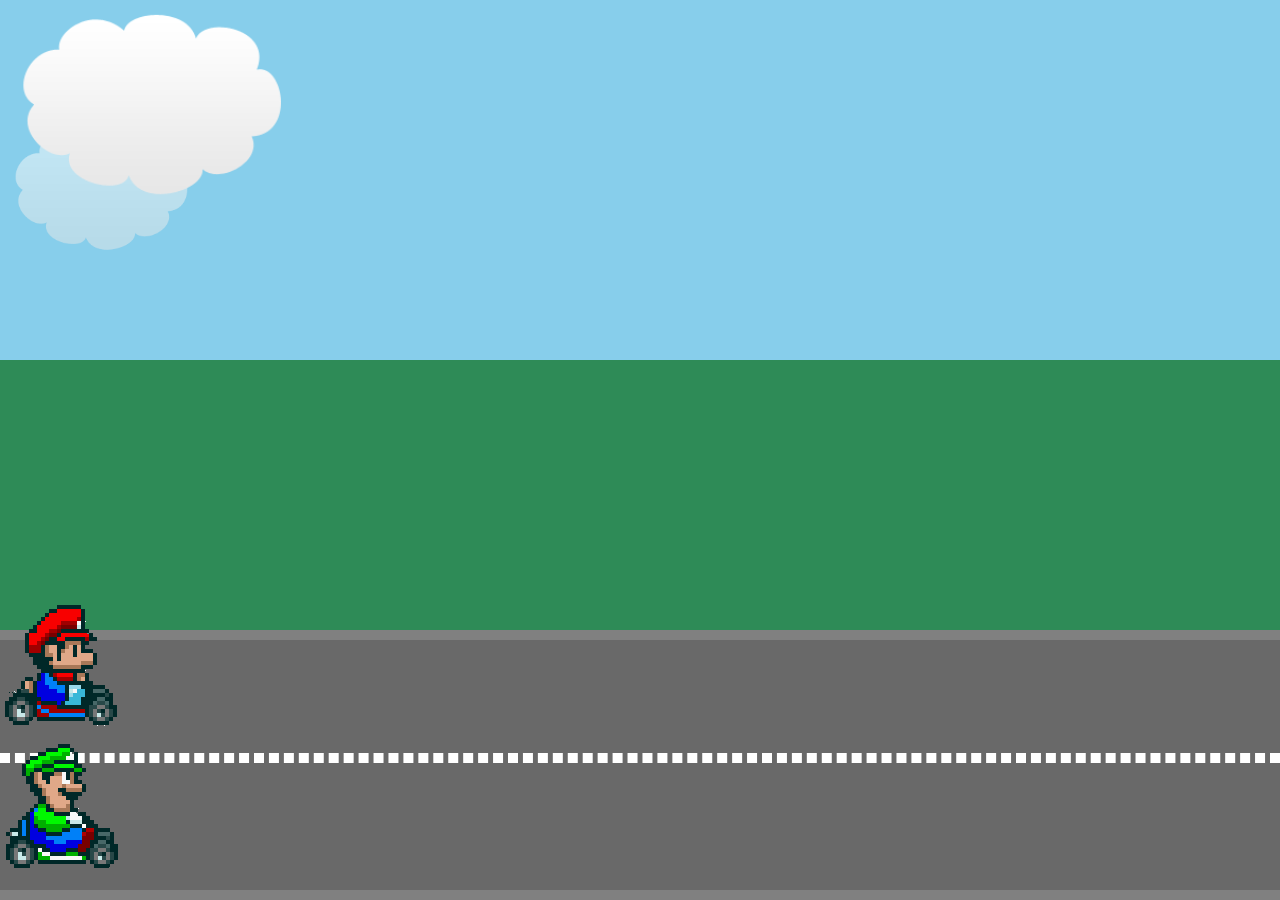
<file: mario-animation-using-@keyframes-done/index.html>
<!DOCTYPE html>
<head>
  <title>Mario Kart Animations</title>
  <link href="style.css" rel="stylesheet" type="text/css">
</head>
<body>
  <div class="sky">
  	<img class="cloud" src="img/cloud.png">
  	<img class="cloud" src="img/cloud.png">
  </div>
  <div class="grass"></div>
  <div class="road">
    <div class="lines"></div>
    <img class="mario" src="img/mario.png">
    <img  class="luigi" src="img/luigi.png">
  </div>
</body>
</file>
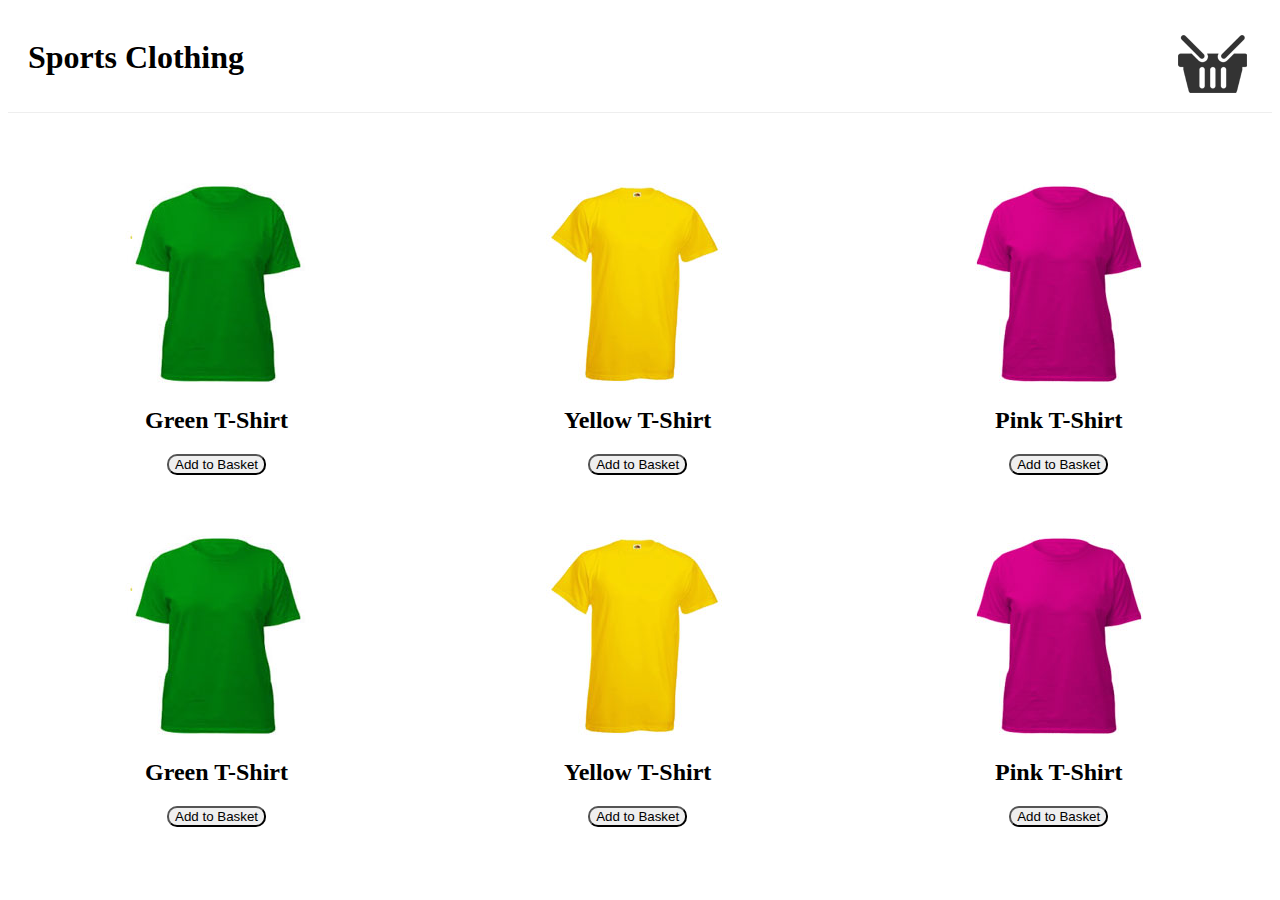
<file: add-to-cart-animation-done/basket.html>
<!DOCTYPE html>
<head>
  <title>Basket Example</title>
  <link href="style.css" rel="stylesheet" type="text/css">
  <script src="https://code.jquery.com/jquery-1.12.3.min.js" integrity="sha256-aaODHAgvwQW1bFOGXMeX+pC4PZIPsvn2h1sArYOhgXQ=" crossorigin="anonymous"></script>
</head>
<body class="basket">
  <header>
    <h1>Sports Clothing</h1>
    <div class="basket-icon"><img src="img/basket.png"></div>
  </header>
  <ul class="products">
    <li>
      <img src="img/t-1.jpg">
      <h2>Green T-Shirt</h2>
      <button>Add to Basket</button>
    </li>
    <li>
      <img src="img/t-2.jpg">
      <h2>Yellow T-Shirt</h2>
      <button>Add to Basket</button>
    </li>
    <li>
      <img src="img/t-3.jpg">
      <h2>Pink T-Shirt</h2>
      <button>Add to Basket</button>
    </li>
    <li>
      <img src="img/t-1.jpg">
      <h2>Green T-Shirt</h2>
      <button>Add to Basket</button>
    </li>
    <li>
      <img src="img/t-2.jpg">
      <h2>Yellow T-Shirt</h2>
      <button>Add to Basket</button>
    </li>
    <li>
      <img src="img/t-3.jpg">
      <h2>Pink T-Shirt</h2>
      <button>Add to Basket</button>
    </li>
  </ul>


  <script>
    $("button").on("click", function(){
      $(this).closest("li") //meaning li na dool sa button
             .find("img") //find the image inside the li
             .clone() //copy that img
             .addClass("zoom") //create a class
             .appendTo("body"); //add the class to the body
      setTimeout(function(){
        $(".zoom").remove();
      }, 1000);
      }); 
  </script>

</body>
</file>
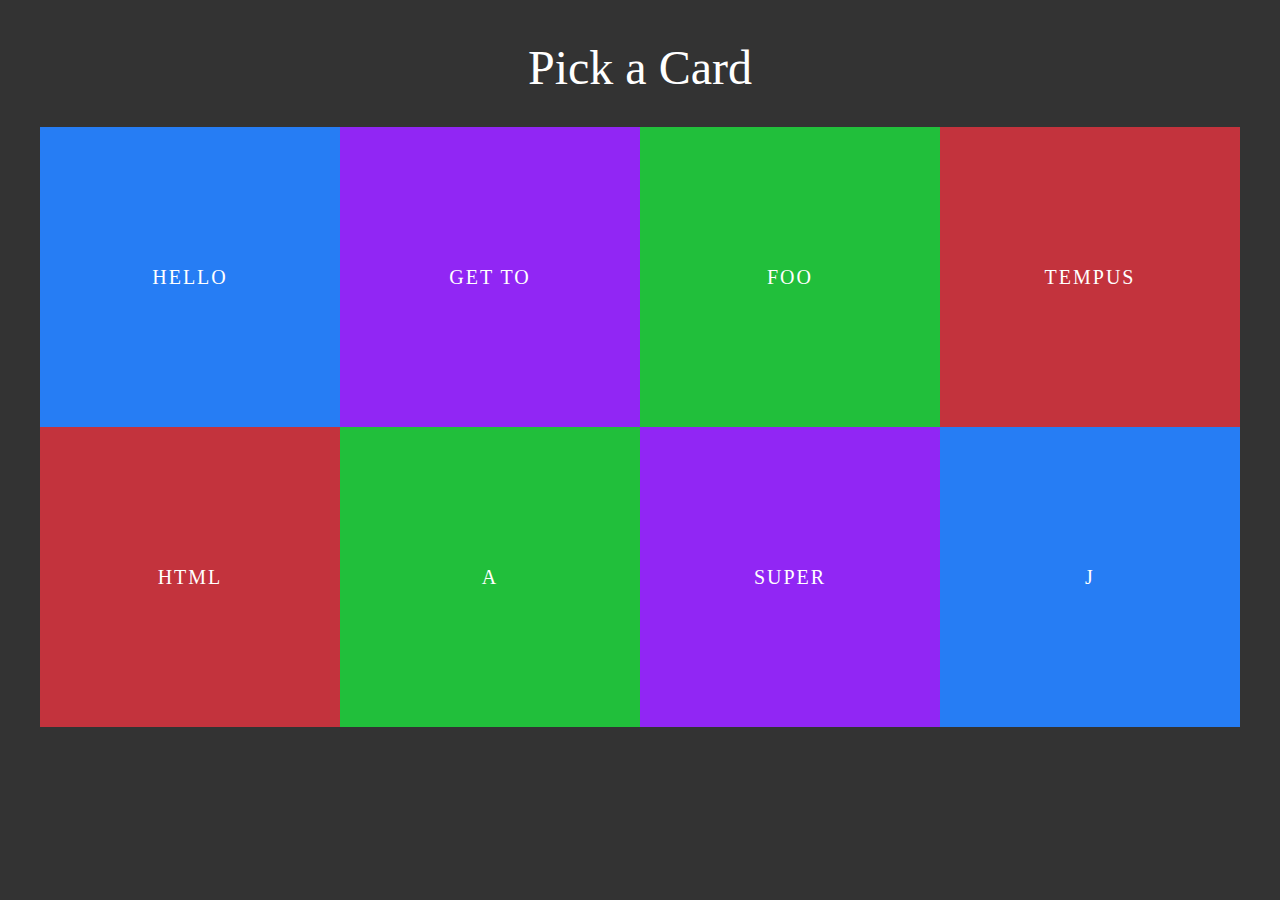
<file: rotate-2D-animation/panels.html>
<!DOCTYPE html>
<head>
  <title>Basket Example</title>
  <link href="style.css" rel="stylesheet" type="text/css">
</head>
<body>
  <div class="wrapper">
    <h1>Pick a Card</h1>
    <ul class="panels">
      <li>
        <div class="front" style="background: #267df4">Hello</div>
        <div class="back" style="background: #4c8fea">World</div>
      </li>
      <li>
        <div class="front" style="background: #9126f4">Get to</div>
        <div class="back" style="background: #a144f7">The chopper</div>
      </li>
      <li>
        <div class="front" style="background: #21bf3b">foo</div>
        <div class="back" style="background: #4dd763">bar</div>
      </li>
      <li>
        <div class="front" style="background: #c3333d">tempus</div>
        <div class="back" style="background: #e74853">fugit</div>
      </li>
      <li>
        <div class="front" style="background: #c3333d">html</div>
        <div class="back" style="background: #e74853">rocks</div>
      </li>
      <li>
        <div class="front" style="background: #21bf3b">A</div>
        <div class="back" style="background: #4dd763">B</div>
      </li>
      <li>
        <div class="front" style="background: #9126f4">Super</div>
        <div class="back" style="background: #a144f7">Mariokart</div>
      </li>
      <li>
        <div class="front" style="background: #267df4">j</div>
        <div class="back" style="background: #4c8fea">Query</div>
      </li>
    </ul>
  </div>
</body>
</file>
<file: mario-animation-using-@keyframes-done/style.css>
/*page background*/

html, body{
  height: 100%;
  width:100%;
  overflow: hidden;
  margin: 0;
}

.grass, .sky, .road{
  position: relative;
}

.sky{
  height: 40%;
  background: skyblue;
}

.grass{
  height: 30%;
  background: seagreen;
}

.road{
  height: 30%;
  background: dimgrey;
  box-sizing: border-box;
  border-top: 10px solid grey;
  border-bottom: 10px solid grey;
  width: 100%;
}

.lines{
  box-sizing: border-box;
  border: 5px dashed #fff;
  height: 0px;
  width: 100%;
  position: absolute;
  top: 45%;
}





/*run mario animation*/

.mario{
  position: absolute;
  top: -40px;
  left: 0px;

  /*sample 1
  animation-name: drive; //-----------------
  animation-duration: 3s; 
  animation-fill-mode: forwards; - mo run si mario hangtod sa last
  animation-fill-mode: backwards; - after mo run ni mario mobalik siya from start
  animation-fill-mode: both; - forwards and backwards
  animation-delay: 2s; - mo hinay ang dagan ni mario sa last*/


  /*sample 2*/
  animation-name: drive; /*-----------------*/
  animation-duration: 3s; 
  animation-fill-mode: both;
  animation-iteration-count: 3; /*- repeat animation 3 times*/
  /*animation-iteration-count: infinite; /*cge lang og dagan si mario*/
  animation-timing-function: cubic-bezier(0,.77,1,28); /*- cubic-bezier
                                                         - naa siyay timing sa box*/

  /*
  //this will make super mario jump
  animation: drive 3s both infinite linear,
              jump 0.3s 1.2s ease; /*1.2s is delay*/
}

/*keyframes*/
@keyframes drive{
  /*from{transform: translateX(0)}*/
  /*from{transform: translateX(200px)} - mo laktod og dagan si mario*/
  from{transform: translateX(-200px)} /*- magbalik balik og dagan si mario*/
  to{transform: translateX(1000px)}
}

/*------------------------------------------------------------------------*/

.luigi{
  position: absolute;
  top: 100px;
  left: 0px;

  animation-name: drive; /*-----------------*/
  animation-duration: 5s; 
  animation-fill-mode: both;
  animation-iteration-count: 3; - repeat animation 3 times
  /*animation-iteration-count: infinite; /*cge lang og dagan si mario*/
  animation-direction: alternate; /*run luigi forward and backward*/
  /*animation-direction: alternate-reverse; /*run luigi forward and backward*/
}

/*keyframes*/
@keyframes drive{
  from{transform: translateX(-200px)} /*- magbalik balik og dagan si mario*/
  to{transform: translateX(1000px)}
}

/*------------------------------------------------------------------------*/

.cloud{
  position: absolute;
}

.cloud:nth-child(1){
  width: 200px;
  top: 120px;
  opacity: 0.5;

  animation: wind 80s linear infinite reverse; 
}

.cloud:nth-child(2){
  width: 300px;
  top: 0;

  animation: wind 50s linear infinite reverse; 
}

@keyframes wind{
  from{left: -300px}
  to{left: 100%}
}

@keyframes jump{
  0%{top: -40px}
  50%{top: -100px}
  100%{top: -40px}
}
</file>
<file: add-to-cart-animation-done/style.css>
/*// BASKET BASE STYLES //*/

header{
  padding: 10px 20px;
  border-bottom: 1px solid #eee;
  background: #fff;
}
header:after{
  display: block;
  content: "";
  clear: both;
}
.basket ul{
  padding: 0;
  margin-top: 40px;
}
.basket li{
  display: inline-block;
  list-style-type: none;
  width: 30%;
  margin: 30px 1.5%;
  text-align: center;
}
.basket button{
  border-radius: 10px;
  cursor: pointer;
}
.basket header div{
  float: right;
  position: relative;
  z-index: 1;
}
.basket header h1{
  float: left;
}



/*// BASKET ANIMATION STYLES //*/

.zoom{
  position: absolute;
  top: 40px;
  right: 50%;
  width: 40px;
  opacity: 0;
  animation: zoom 1s ease forwards;
}

@keyframes zoom{
  0%{opacity: 0}
  50%{opacity: 1}
  100%{opacity: 0; right: 40px}
}
</file>
<file: rotate-2D-animation/style.css>
body{
  background: #333;
  font-family: verdana;
}

.wrapper{
  width: 100%;
  max-width: 1200px;
  margin: 40px auto;
}

h1{
  color: #fff;
  font-weight: normal;
  text-align: center;
  font-size: 48px;
}

.panels{
  list-style-type: none;
  padding: 0;
}

.panels li{
  position: relative;
  width: 25%;
  margin: 0;
  display: block;
  box-sizing: border-box;
  float: left
}

.panels li div{
  width: 100%;
  padding: 50% 0;
  text-align: center;
  color: #fff;
  font-size: 20px;
  text-transform: uppercase;
  letter-spacing: 2px;
  line-height: 0;
  cursor: pointer;
}


/*// ANIMATION STYLES //*/

.panels div.back{
  transform: rotateY(90deg);
}

.panels div.front{
  position: absolute;
}

.panels li:hover div.front{
  animation: twirl 0.2s ease-in forwards;
}

.panels li:hover div.back{
  animation: twirl 0.2s 0.2s ease-out forwards reverse;
}

@keyframes twirl{
  0%{ transform: rotateY((0deg) }
  100%{ transform: rotateY((90deg) }
}
</file>
